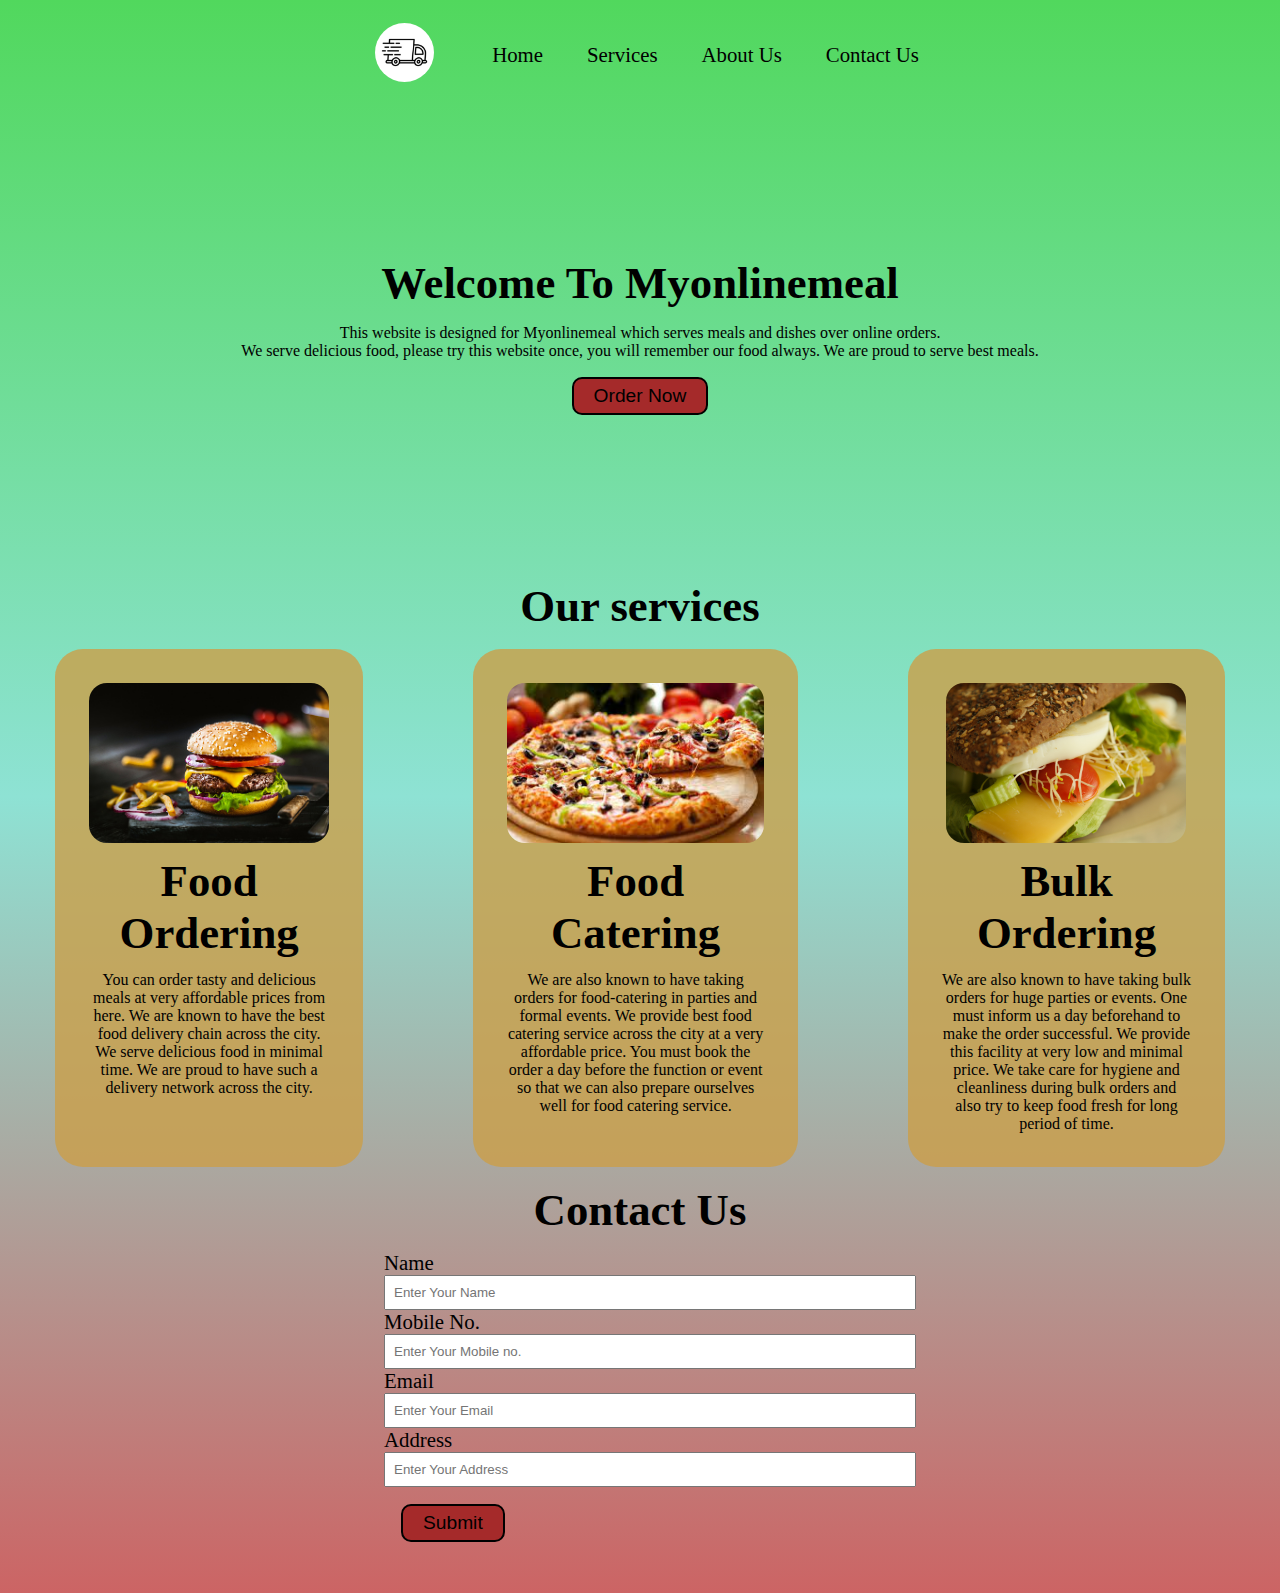
<file: Multipage-Website-main/index.html>
<!DOCTYPE html>
<html lang="en">

<head>
    <meta charset="UTF-8">
    <meta http-equiv="X-UA-Compatible" content="IE=edge">
    <meta name="viewport" content="width=device-width, initial-scale=1.0">
    <title>Online Food delivery Service</title>
    <link rel="stylesheet" media="screen and (max-width: 1170px)" href="css/phone.css">
    <link rel="stylesheet" href="css/style.css">
</head>

<body>
    <nav id="navbar">
        <div id="logo">
            <img src="images/logo.png" alt="My Onlinemeal.com">
        </div>
        <ul>
            <li class="item"><a href="home.html">Home</a></li>
            <li class="item"><a href="Services.html">Services</a></li>
            <li class="item"><a href="Aboutus.html">About Us</a></li>
            <li class="item"><a href="contactus.html">Contact Us</a></li>
        </ul>
    </nav>
    <section id="home">
        <h1 class="h-primary">Welcome To Myonlinemeal</h1>
        <p>This website is designed for Myonlinemeal which serves meals and dishes over online orders.</p>
        <p>We serve delicious food, please try this website once, you will remember our food always. We are proud to serve best meals.</p>
        <button class="btn">Order Now</button>
    </section>
    <!-- <h1 class="h-primary center">Our services</h1> -->
    <section class="services-container">
        <h1 class="h-primary center">Our services</h1>
        <div id="services">
            <div class="box">
                <img src="images/burger.jpg" alt="burger">
                <h2 class="h-secondary center">Food Ordering</h2>
                <p class="center">You can order tasty and delicious meals at very affordable prices from here. We are known to have the best food delivery chain across the city. 
                    We serve delicious food in minimal time. We are proud to have such a delivery network across the city.</p>
            </div>
            <div class="box">
                <img src="images/pizza.jpg" alt="pizza">
                <h2 class="h-secondary center">Food Catering</h2>
                <p class="center">We are also known to have taking orders for food-catering in parties and formal events. We provide best food catering service across the city 
                    at a very affordable price. You must book the order a day before the function or event so that we can also prepare ourselves well for food catering service.</p>
            </div>
            <div class="box">
                <img src="images/healthy-food-1328289.jpg" alt="food">
                <h2 class="h-secondary center">Bulk Ordering</h2>
                <p class="center">We are also known to have taking bulk orders for huge parties or events. One must inform us a day beforehand to make the order successful.
                     We provide this facility at very low and minimal price. We take care for hygiene and cleanliness during bulk orders and also try to keep food fresh for 
                     long period of time.</p>
            </div>
        </div>
    </section>
    <section id="details">
        <h1 class="h-primary center">Contact Us</h1>
        <div id="details-box">
            <form action="">
                <div class="form-group">
                    <label for="name">Name</label>
                    <input type="text" name="name" id="name" placeholder="Enter Your Name">
                </div>
                <div class="form-group">
                    <label for="mobile no.">Mobile No.</label>
                    <input type="number" name="mobile no." id="mobile no." placeholder="Enter Your Mobile no.">
                </div>
                <div class="form-group">
                    <label for="email">Email</label>
                    <input type="email" name="email" id="email" placeholder="Enter Your Email">
                </div>
                <div class="form-group">
                    <label for="address">Address</label>
                    <input type="text" name="address" id="address" placeholder="Enter Your Address">
                </div>
                <div class="form-group row">
                    <div class="col-sm-10">
                      <button type="submit" class="btn btn-primary">Submit</button>
                    </div>
                </div>
            </form>
        </div>

    </section>
</body>

</html>
</file>
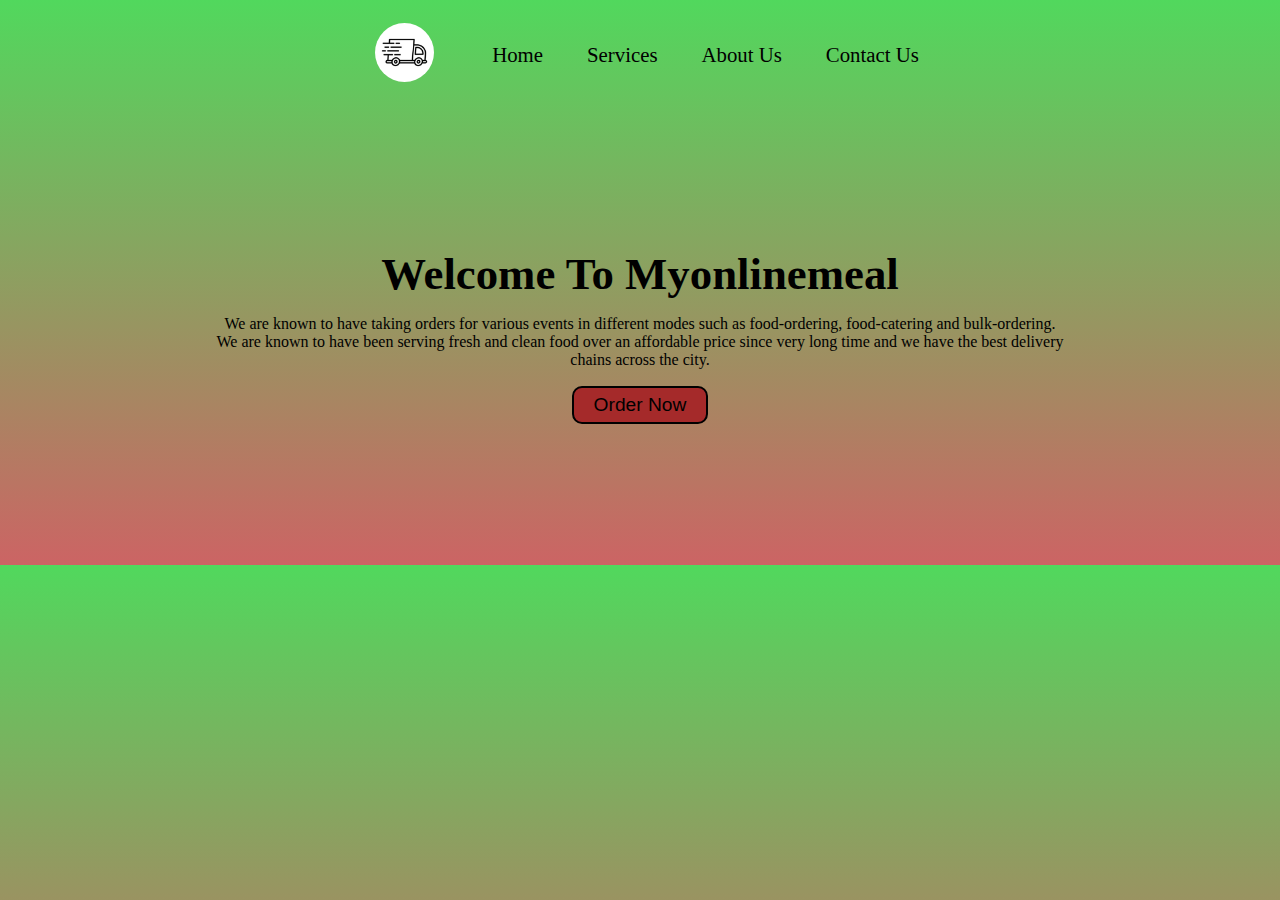
<file: Multipage-Website-main/Aboutus.html>
<!DOCTYPE html>
<html lang="en">
<head>
    <meta charset="UTF-8">
    <meta http-equiv="X-UA-Compatible" content="IE=edge">
    <meta name="viewport" content="width=device-width, initial-scale=1.0">
    <link rel="stylesheet" media="screen and (max-width: 1170px)" href="css/phone.css">
    <link rel="stylesheet" href="css/style.css">
    <title>Document</title>
    <style>
         body{
            background-image: linear-gradient(to top, rgb(204, 100, 100), rgb(81, 216, 93));
         }
    </style>
</head>
<body>
    <nav id="navbar">
        <div id="logo">
            <img src="images/logo.png" alt="My Onlinemeal.com">
        </div>
        <ul>
            <li class="item"><a href="home.html">Home</a></li>
            <li class="item"><a href="Services.html">Services</a></li>
            <li class="item"><a href="Aboutus.html">About Us</a></li>
            <li class="item"><a href="contactus.html">Contact Us</a></li>
        </ul>
    </nav>
    <section id="home">
        <h1 class="h-primary">Welcome To Myonlinemeal</h1>
        <p>We are known to have taking orders for various events in different modes such as food-ordering, food-catering and bulk-ordering.</p>
        <p>We are known to have been serving fresh and clean food over an affordable price since very long time and we have the best delivery chains across the city.</p>
        <button class="btn">Order Now</button>
    </section>
</body>
</html>
</file>
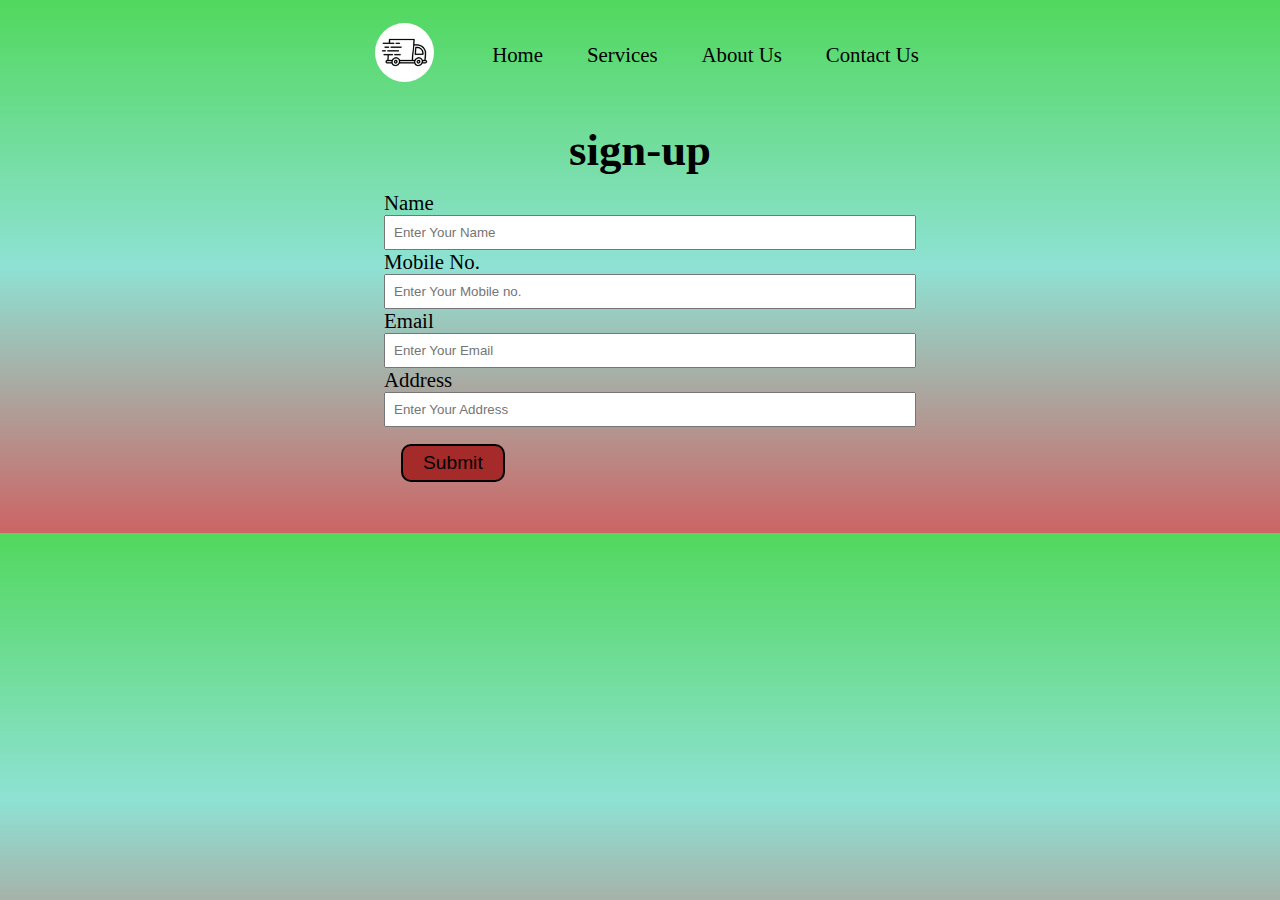
<file: Multipage-Website-main/contactus.html>
<!DOCTYPE html>
<html lang="en">
<head>
    <meta charset="UTF-8">
    <meta http-equiv="X-UA-Compatible" content="IE=edge">
    <meta name="viewport" content="width=device-width, initial-scale=1.0">
    <link rel="stylesheet" media="screen and (max-width: 1170px)" href="css/phone.css">
    <link rel="stylesheet" href="css/style.css">
    <title>Document</title>
    <style>
        body{
            background-image: linear-gradient(to top, rgb(204, 100, 100), rgb(142, 226, 212),);
        }
    </style>
</head>
<body>
    <nav id="navbar">
        <div id="logo">
            <img src="images/logo.png" alt="My Onlinemeal.com">
        </div>
        <ul>
            <li class="item"><a href="home.html">Home</a></li>
            <li class="item"><a href="Services.html">Services</a></li>
            <li class="item"><a href="Aboutus.html">About Us</a></li>
            <li class="item"><a href="contactus.html">Contact Us</a></li>
        </ul>
    </nav>
    <section id="details">
        <h1 class="h-primary center">sign-up</h1>
        <div id="details-box">
            <form>
                <div class="form-group">
                    <label for="name">Name</label>
                    <input type="text" name="name" id="name" placeholder="Enter Your Name">
                </div>
                <div class="form-group">
                    <label for="mobile no.">Mobile No.</label>
                    <input type="number" name="mobile no." id="mobile no." placeholder="Enter Your Mobile no.">
                </div>
                <div class="form-group">
                    <label for="email">Email</label>
                    <input type="email" name="email" id="email" placeholder="Enter Your Email">
                </div>
                <div class="form-group">
                    <label for="address">Address</label>
                    <input type="text" name="address" id="address" placeholder="Enter Your Address">
                </div>
                <div class="form-group row">
                  <div class="col-sm-10">
                    <button type="submit" class="btn btn-primary">Submit</button>
                  </div>
                </div>
              </form>
        </div>

    </section>
</body>
</html>
</file>
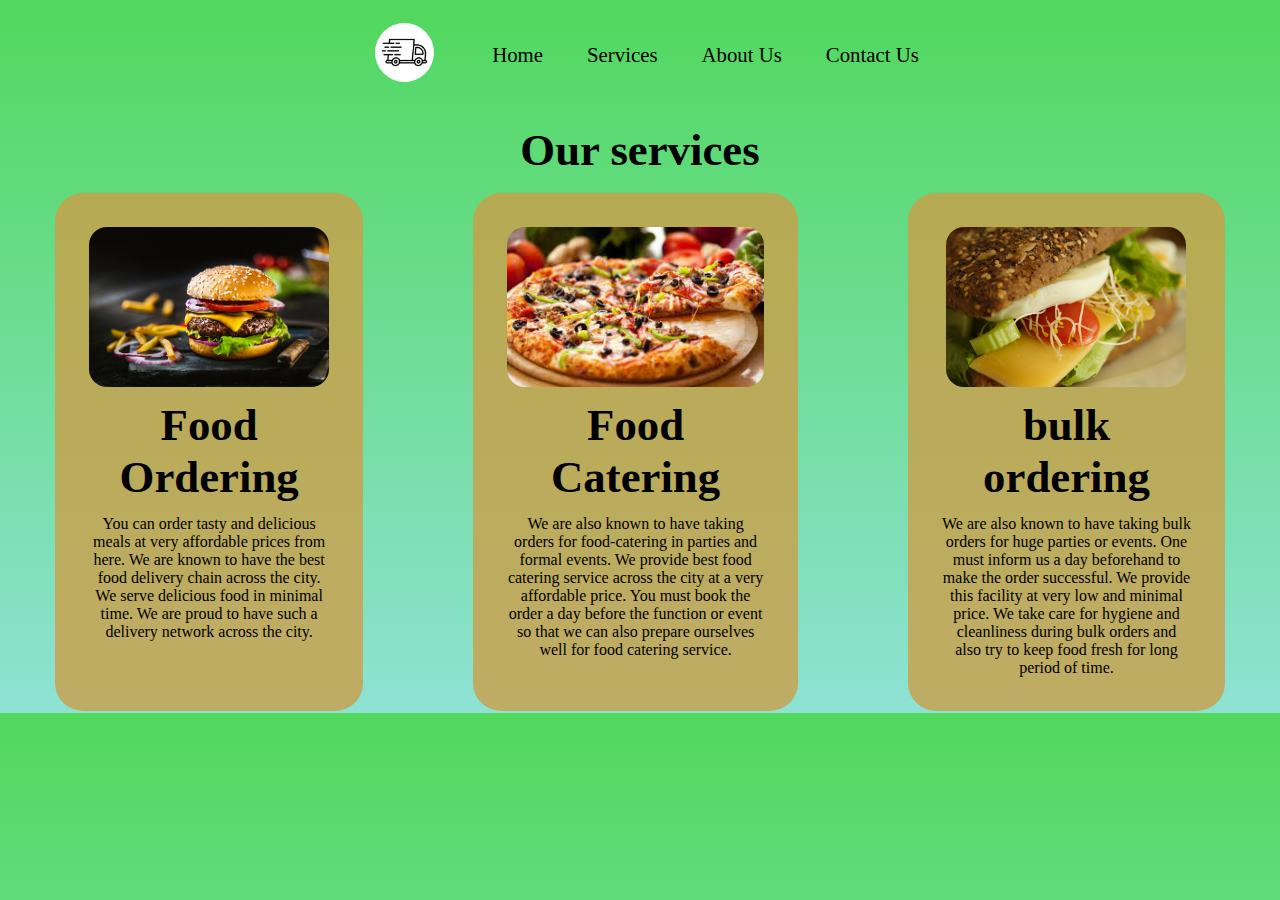
<file: Multipage-Website-main/Services.html>
<!DOCTYPE html>
<html lang="en">
<head>
    <meta charset="UTF-8">
    <meta http-equiv="X-UA-Compatible" content="IE=edge">
    <meta name="viewport" content="width=device-width, initial-scale=1.0">
    <link rel="stylesheet" media="screen and (max-width: 1170px)" href="css/phone.css">
    <link rel="stylesheet" href="css/style.css">
    <title>Document</title>
    <style>
        body{
            background-image: linear-gradient(to top, rgb(142, 226, 212), rgb(81, 216, 93));
        }
    </style>
</head>
<body>
    <nav id="navbar">
        <div id="logo">
            <img src="images/logo.png" alt="My Onlinemeal.com">
        </div>
        <ul>
            <li class="item"><a href="home.html">Home</a></li>
            <li class="item"><a href="Services.html">Services</a></li>
            <li class="item"><a href="Aboutus.html">About Us</a></li>
            <li class="item"><a href="contactus.html">Contact Us</a></li>
        </ul>
    </nav>
    <section class="services-container">
        <h1 class="h-primary center">Our services</h1>
        <div id="services">
            <div class="box">
                <img src="images/burger.jpg" alt="burger">
                <h2 class="h-secondary center">Food Ordering</h2>
                <p class="center">You can order tasty and delicious meals at very affordable prices from here. We are known to have the best food delivery chain across the city. 
                    We serve delicious food in minimal time. We are proud to have such a delivery network across the city.</p>
            </div>
            <div class="box">
                <img src="images/pizza.jpg" alt="pizza">
                <h2 class="h-secondary center">Food Catering</h2>
                <p class="center">We are also known to have taking orders for food-catering in parties and formal events. We provide best food catering service across the city 
                    at a very affordable price. You must book the order a day before the function or event so that we can also prepare ourselves well for food catering service.</p>
            </div>
            <div class="box">
                <img src="images/healthy-food-1328289.jpg" alt="food">
                <h2 class="h-secondary center">bulk ordering</h2>
                <p class="center">We are also known to have taking bulk orders for huge parties or events. One must inform us a day beforehand to make the order successful.
                    We provide this facility at very low and minimal price. We take care for hygiene and cleanliness during bulk orders and also try to keep food fresh for 
                    long period of time.</p>
            </div>
        </div>
</body>
</html>
</file>
<file: Multipage-Website-main/css/phone.css>
/* navigation bar */
#navbar{
    flex-direction: column;
}
/* home sectiom */
#home{
    height: 200px;
    padding: 3px 12px;
}
#home p{
    /* font-size: 13px; */
}
/* services section */
#services{
    flex-direction: column;
}
#services .box img{
    height: 120px;
    width: 120px;
}
/* sign up section  */

.h-primary{
    /* font-size: 26px; */
}
</file>
<file: Multipage-Website-main/css/style.css>
* {
    margin: 0;
    padding: 0;
    /* box-sizing: border-box; */
}

body {
    background-image: linear-gradient(to top, rgb(204, 100, 100), rgb(142, 226, 212), rgb(81, 216, 93));
}

:root {
    --navbar-height: 59px
}

/* navigation bar  */
#navbar {
    display: flex;
    justify-self: center;
    align-items: center;
    top: 0;
}

#navbar ul {
    display: flex;
}

#navbar::before {
    content: "";
    /* background-color: black; */
    position: absolute;
    top: 0;
    left: 0;
    height: 100%;
    width: 100%;
    z-index: -1;
    opacity: 0.4;
}

#navbar ul li {
    list-style: none;
    font-size: 1.3rem;

}

#navbar ul li a {
    display: block;
    padding: 3px 22px;
    border-radius: 20px;
    text-decoration: none;
    color: black;
}

#navbar ul li a:hover {
    color: white;
    background-color: black;
}

/* navigation bar: logo and img  */
#logo {

    margin: 20px 30px;
}

#logo img {
    height: 59px;
    margin: 3px 6px;
    border-radius: 50%;
}

/* home section  */
#home {
    display: flex;
    flex-direction: column;
    height: 450px;
    padding: 3px 200px;
    justify-content: center;
    align-items: center;
}

#home::before {
    content: "";
    /* background: url('bg.jpg') no-repeat center center/cover; */
    position: absolute;
    top: 0;
    left: 0;
    height: 100%;
    width: 100%;
    z-index: -1;
    opacity: 0.89;
}

#home h1 {
    color: black;
    text-align: center;
    font-family: 'Times New Roman', Times, serif;
}

#home p {
    color: black;
    text-align: center;
}

/* service content  */
#services {
    margin-top: 0px;
    display: flex;
}

#services .box {
    /* border: 2px solid red; */
    padding: 34px;
    margin: 2px 55px;
    border-radius: 28px;
    background-color: rgba(204, 158, 72, 0.795);

}

#services .box img {
    height: 160px;
    margin: auto;
    display: block;
    border-radius: 18px;
}

/* utility classes */
.h-primary {
    font-size: 2.8rem;
    padding: 15px;
}

.h-secondary {
    font-size: 2.8rem;
    padding: 12px;
    justify-content: center;
}

.btn {
    padding: 6px 20px;
    border: 2px solid black;
    background: brown;
    color: black;
    margin: 17px;
    font-size: 1.2rem;
    border-radius: 10px;
    cursor: pointer;
}

.center {
    text-align: center;
}

.h-primary center {
    font-size: 1.2rem;
}

#details-box {
    display: flex;
    justify-content: center;
    align-items: center;
    padding-bottom: 34px;
}

#details-box input {
    width: 100%;
    padding: 0.5rem;

}

#details-box form {
    width: 40%;
}

#details-box label {
    font-size: 1.3rem;
    font-family: 'Times New Roman', Times;
}
</file>
